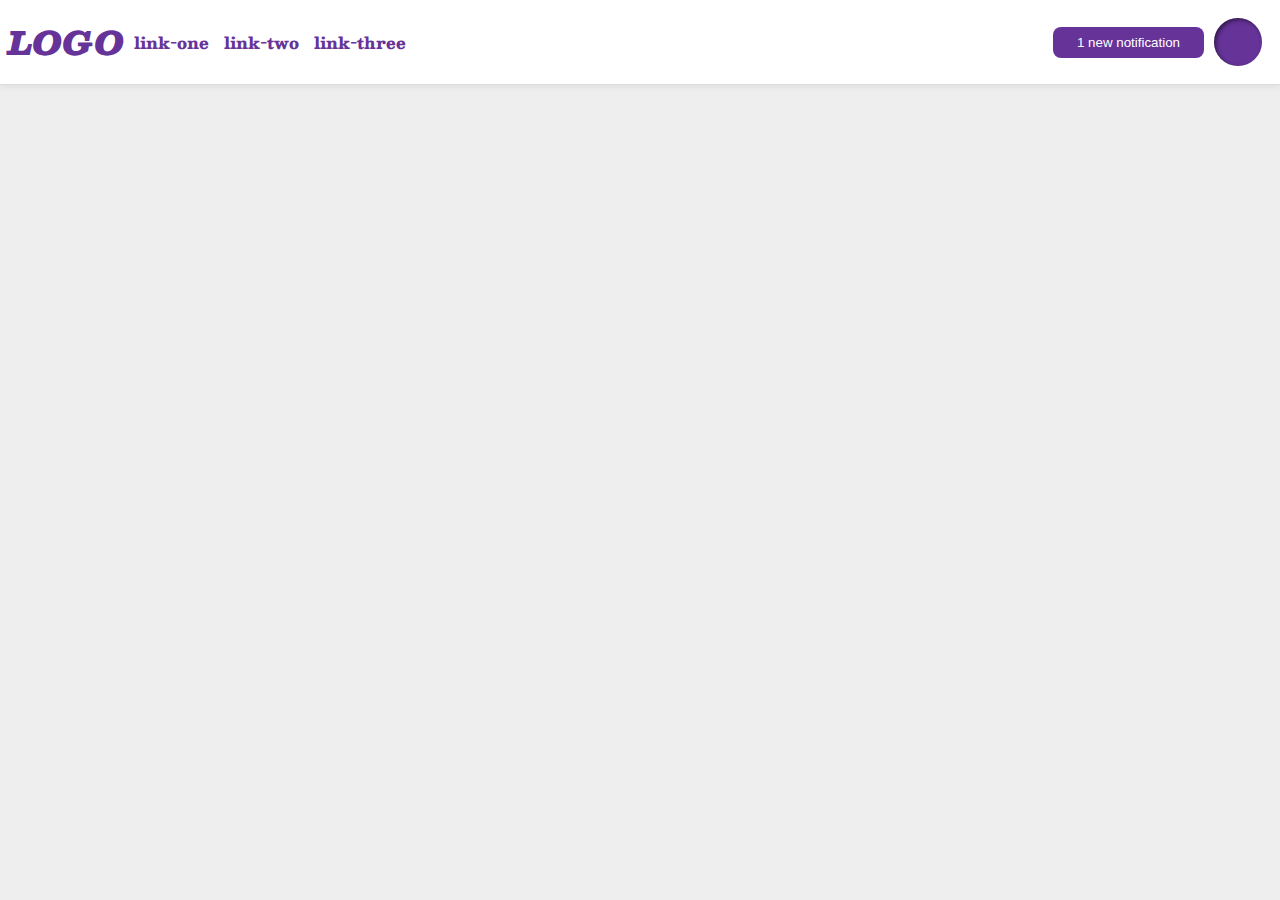
<file: flex/03-flex-header-2/index.html>
<!DOCTYPE html>
<html lang="en">

<head>
  <meta charset="UTF-8">
  <meta http-equiv="X-UA-Compatible" content="IE=edge">
  <meta name="viewport" content="width=device-width, initial-scale=1.0">
  <title>Flex Header 2</title>
  <link rel="stylesheet" href="style.css">
</head>

<body>
  <div class="header">
    <div class="left-h">
      <div class="logo">
        LOGO
      </div>
      <ul class="links">
        <li><a href="https://google.com">link-one</a></li>
        <li><a href="https://google.com">link-two</a></li>
        <li><a href="https://google.com">link-three</a></li>
      </ul>
    </div>
    <div class="right-h">
      <button class="notifications">
        1 new notification
      </button>
      <div class="profile-image"></div>
    </div>
  </div>
</body>

</html>
</file>
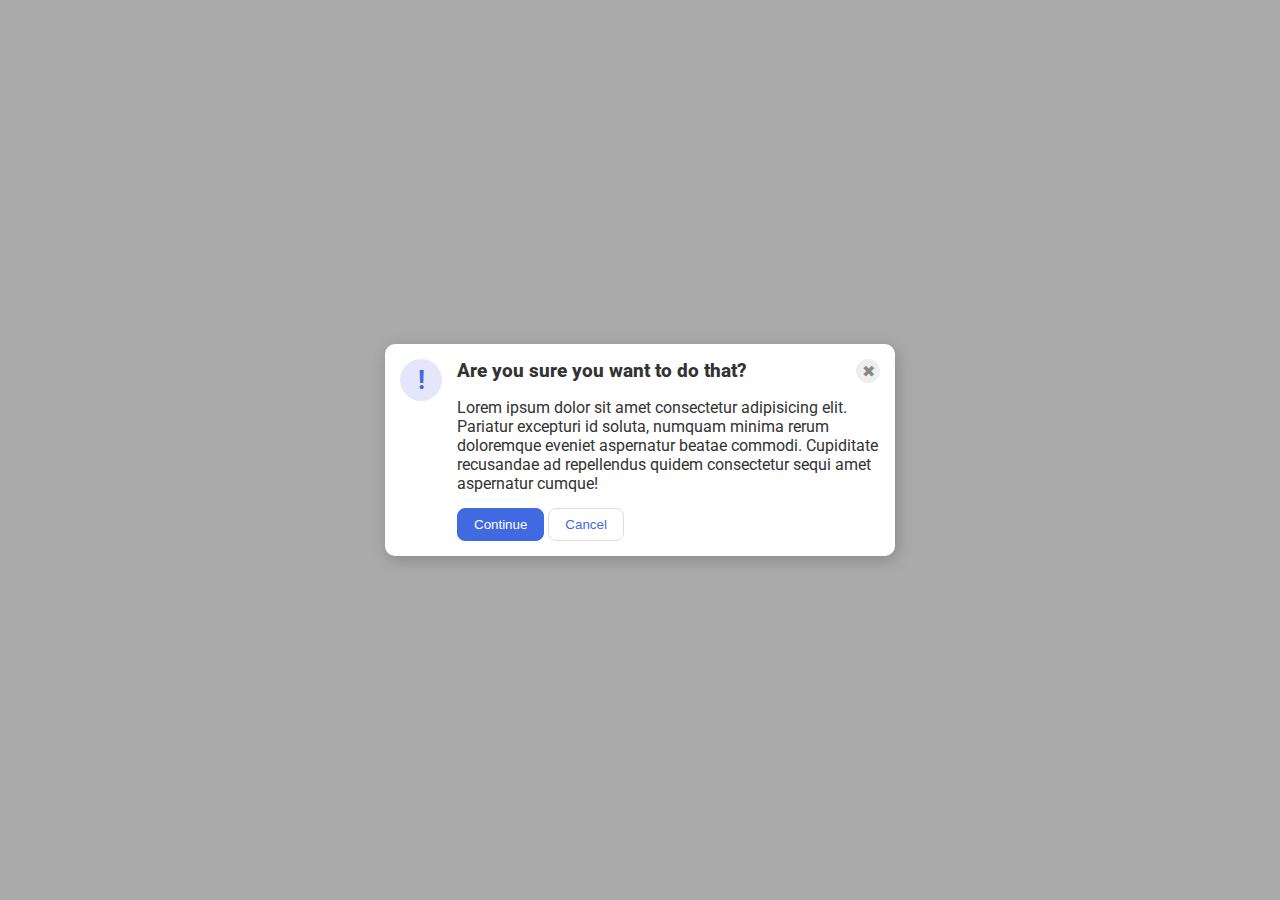
<file: flex/05-flex-modal/index.html>
<!DOCTYPE html>
<html lang="en">

<head>
  <meta charset="UTF-8">
  <meta http-equiv="X-UA-Compatible" content="IE=edge">
  <meta name="viewport" content="width=device-width, initial-scale=1.0">
  <link rel="stylesheet" href="style.css">
  <title>Modal</title>
</head>

<body>
  <div class="modal">
    <div class="icon">!</div>
    <div class="container">
      <div class="question">
        <div class="header">Are you sure you want to do that?</div>
        <button class="close-button">✖</button>
      </div>
      <div class="text">Lorem ipsum dolor sit amet consectetur adipisicing elit. Pariatur excepturi id soluta, numquam
        minima rerum doloremque eveniet aspernatur beatae commodi. Cupiditate recusandae ad repellendus quidem
        consectetur
        sequi amet aspernatur cumque!</div>
      <div class="buttons">
        <button class="continue">Continue</button>
        <button class="cancel">Cancel</button>
      </div>
    </div>
  </div>
</body>

</html>
</file>
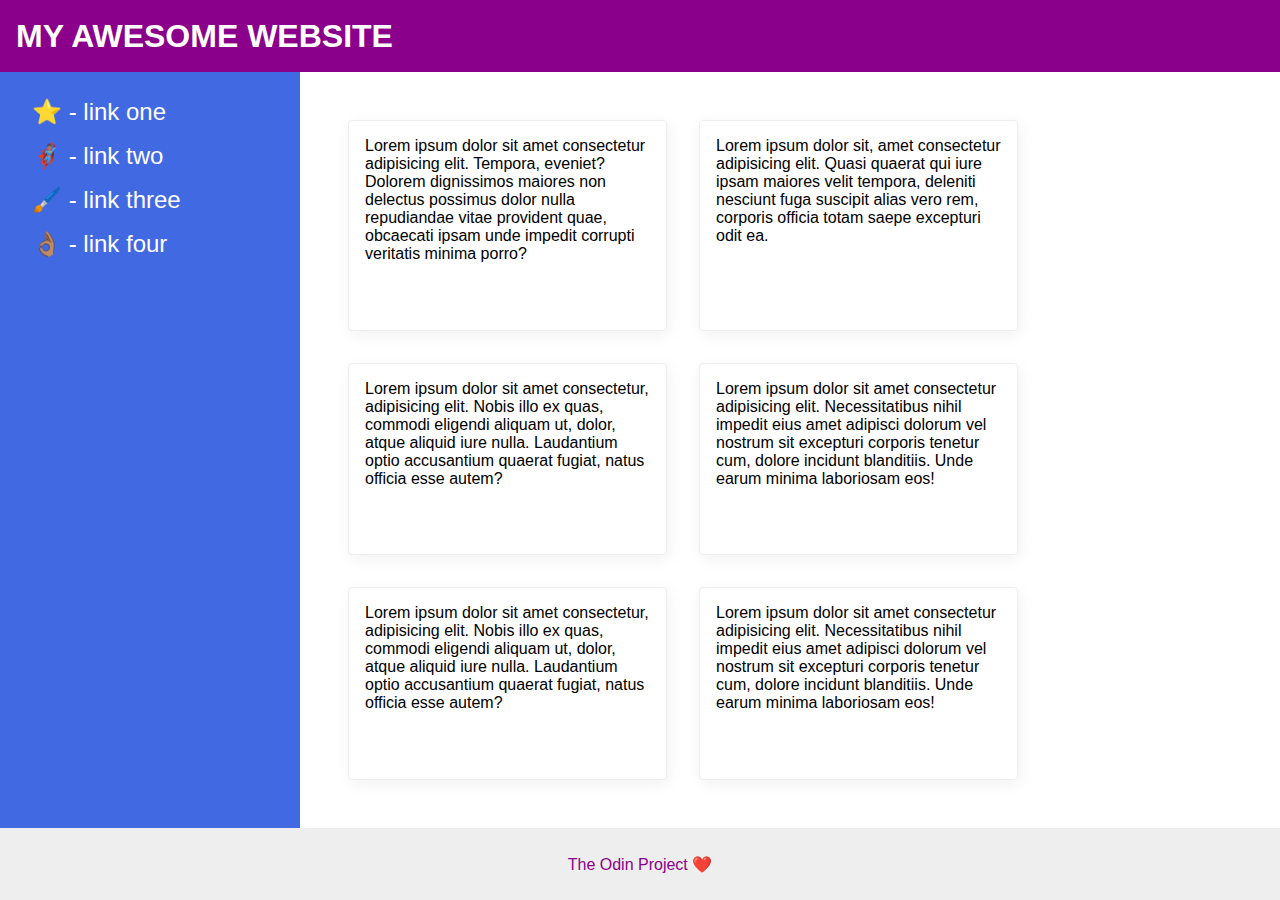
<file: flex/07-flex-layout-2/index.html>
<!DOCTYPE html>
<html lang="en">

<head>
  <meta charset="UTF-8">
  <meta http-equiv="X-UA-Compatible" content="IE=edge">
  <meta name="viewport" content="width=device-width, initial-scale=1.0">
  <title>The Holy Grail</title>
  <link rel="stylesheet" href="style.css">
</head>

<body>
  <div class="header">
    MY AWESOME WEBSITE
  </div>
  <main>
    <div class="sidebar">
      <ul>
        <li><a href="#">⭐ - link one</a></li>
        <li><a href="#">🦸🏽‍♂️ - link two</a></li>
        <li><a href="#">🖌️ - link three</a></li>
        <li><a href="#">👌🏽 - link four</a></li>
      </ul>
    </div>
    <div class="cards">
    <div class="card">Lorem ipsum dolor sit amet consectetur adipisicing elit. Tempora, eveniet? Dolorem dignissimos
      maiores non delectus possimus dolor nulla repudiandae vitae provident quae, obcaecati ipsam unde impedit corrupti
      veritatis minima porro?</div>
    <div class="card">Lorem ipsum dolor sit, amet consectetur adipisicing elit. Quasi quaerat qui iure ipsam maiores
      velit tempora, deleniti nesciunt fuga suscipit alias vero rem, corporis officia totam saepe excepturi odit ea.
    </div>
    <div class="card">Lorem ipsum dolor sit amet consectetur, adipisicing elit. Nobis illo ex quas, commodi eligendi
      aliquam ut, dolor, atque aliquid iure nulla. Laudantium optio accusantium quaerat fugiat, natus officia esse
      autem?</div>
    <div class="card">Lorem ipsum dolor sit amet consectetur adipisicing elit. Necessitatibus nihil impedit eius amet
      adipisci dolorum vel nostrum sit excepturi corporis tenetur cum, dolore incidunt blanditiis. Unde earum minima
      laboriosam eos!</div>
    <div class="card">Lorem ipsum dolor sit amet consectetur, adipisicing elit. Nobis illo ex quas, commodi eligendi
      aliquam ut, dolor, atque aliquid iure nulla. Laudantium optio accusantium quaerat fugiat, natus officia esse
      autem?</div>
    <div class="card">Lorem ipsum dolor sit amet consectetur adipisicing elit. Necessitatibus nihil impedit eius amet
      adipisci dolorum vel nostrum sit excepturi corporis tenetur cum, dolore incidunt blanditiis. Unde earum minima
      laboriosam eos!</div>
    </div>
  </main>
  <div class="footer">
    The Odin Project ❤️
  </div>
</body>

</html>
</file>
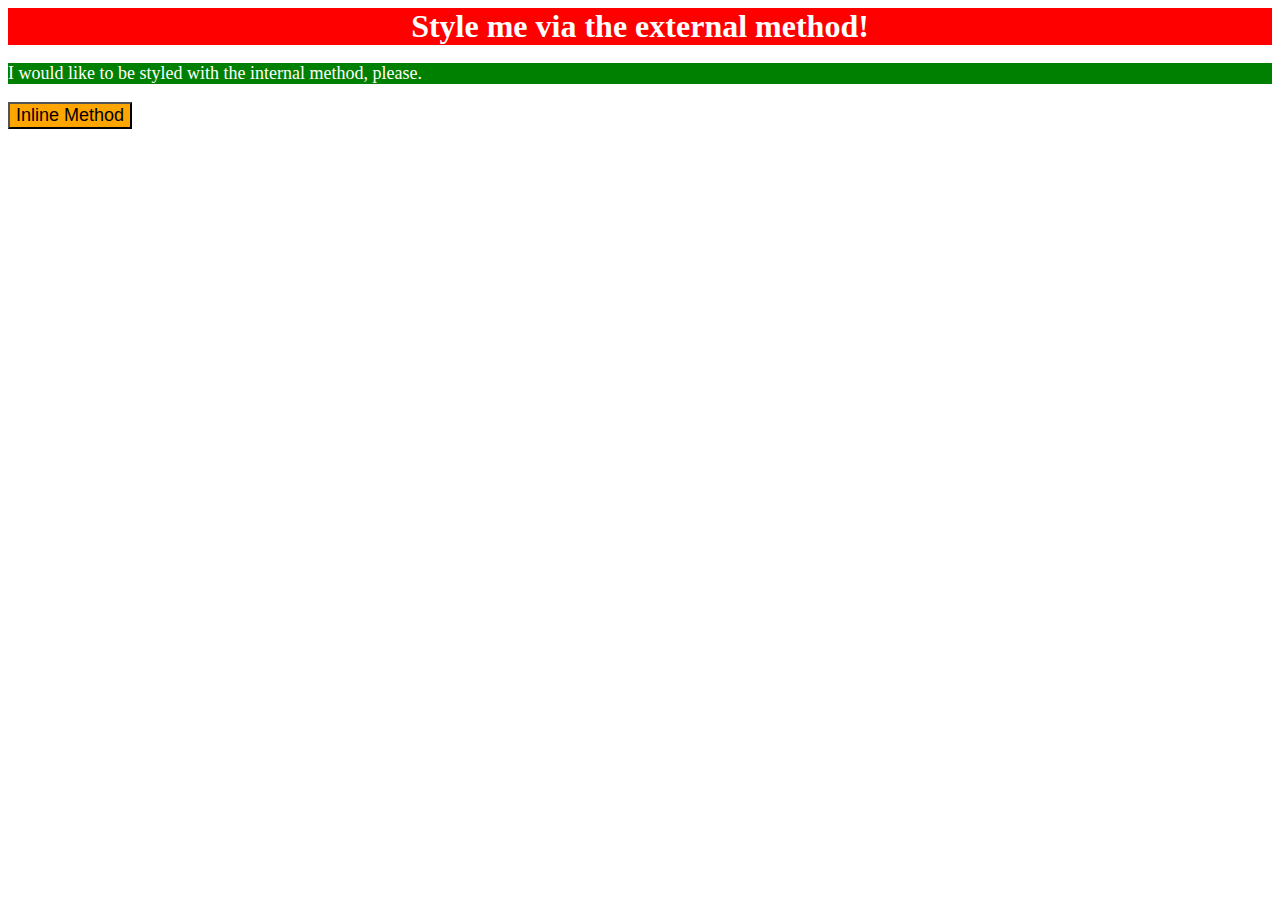
<file: foundations/01-css-methods/index.html>
<!DOCTYPE html>
<html lang="en">

<head>
  <style>
    p {
      background-color: green;
      color: white;
      font-size: 18px;
    }
  </style>
  <link rel="stylesheet" href="styles.css">
  <meta charset="UTF-8">
  <meta http-equiv="X-UA-Compatible" content="IE=edge">
  <meta name="viewport" content="width=device-width, initial-scale=1.0">
  <title>Methods for Adding CSS</title>
</head>

<body>
  <div>Style me via the external method!</div>
  <p>I would like to be styled with the internal method, please.</p>
  <button style="background-color: orange; font-size: 18px">Inline Method</button>
</body>

</html>
</file>
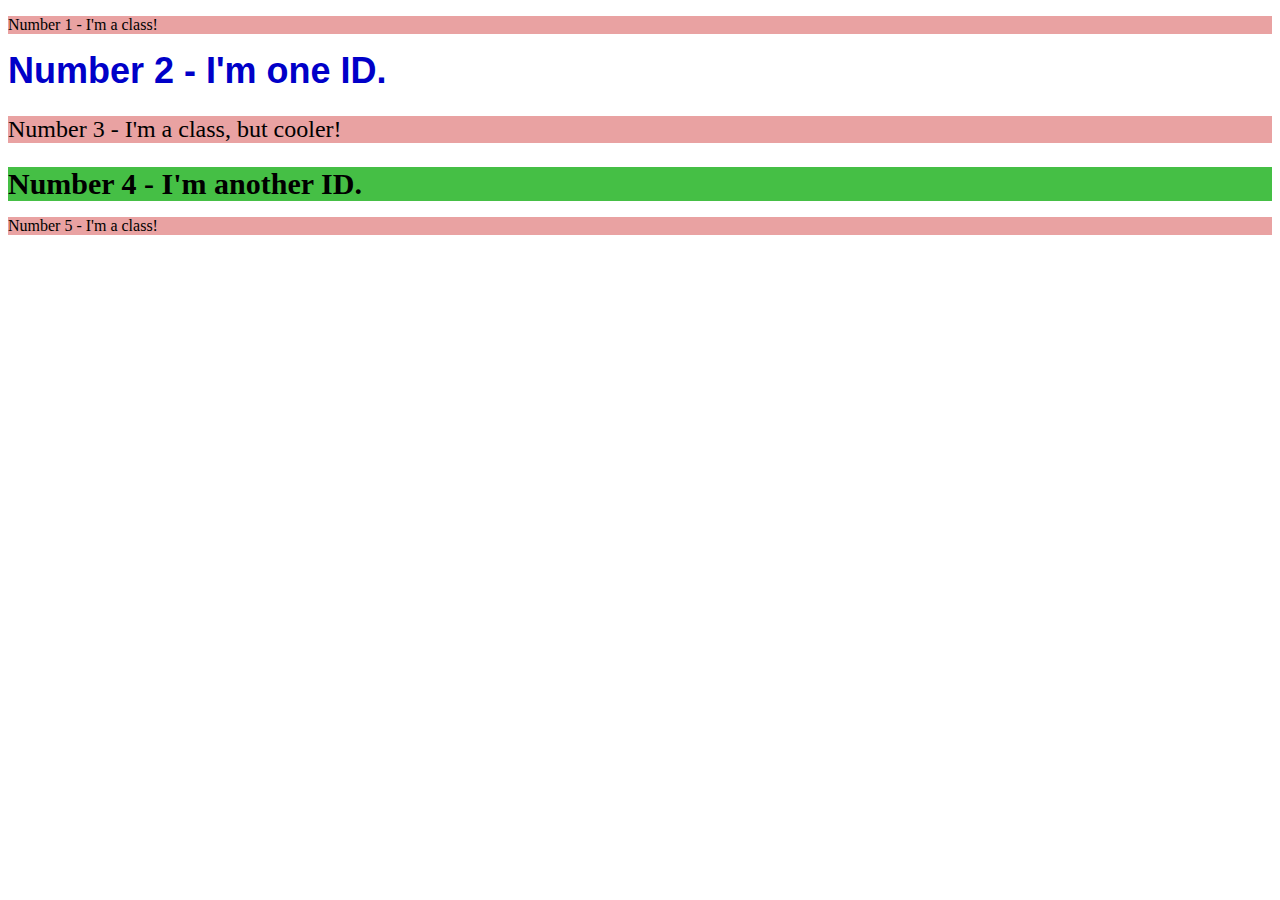
<file: foundations/02-class-id-selectors/index.html>
<!DOCTYPE html>
<html lang="en">
  <head>
    <meta charset="UTF-8">
    <meta http-equiv="X-UA-Compatible" content="IE=edge">
    <meta name="viewport" content="width=device-width, initial-scale=1.0">
    <title>Class and ID Selectors</title>
    <link rel="stylesheet" href="style.css">
  </head>
  <body>
    <p class="odd">Number 1 - I'm a class!</p>
    <div id="second">Number 2 - I'm one ID.</div>
    <p class="odd special">Number 3 - I'm a class, but cooler!</p>
    <div id="fourth">Number 4 - I'm another ID.</div>
    <p class="odd">Number 5 - I'm a class!</p>
  </body>
</html>
</file>
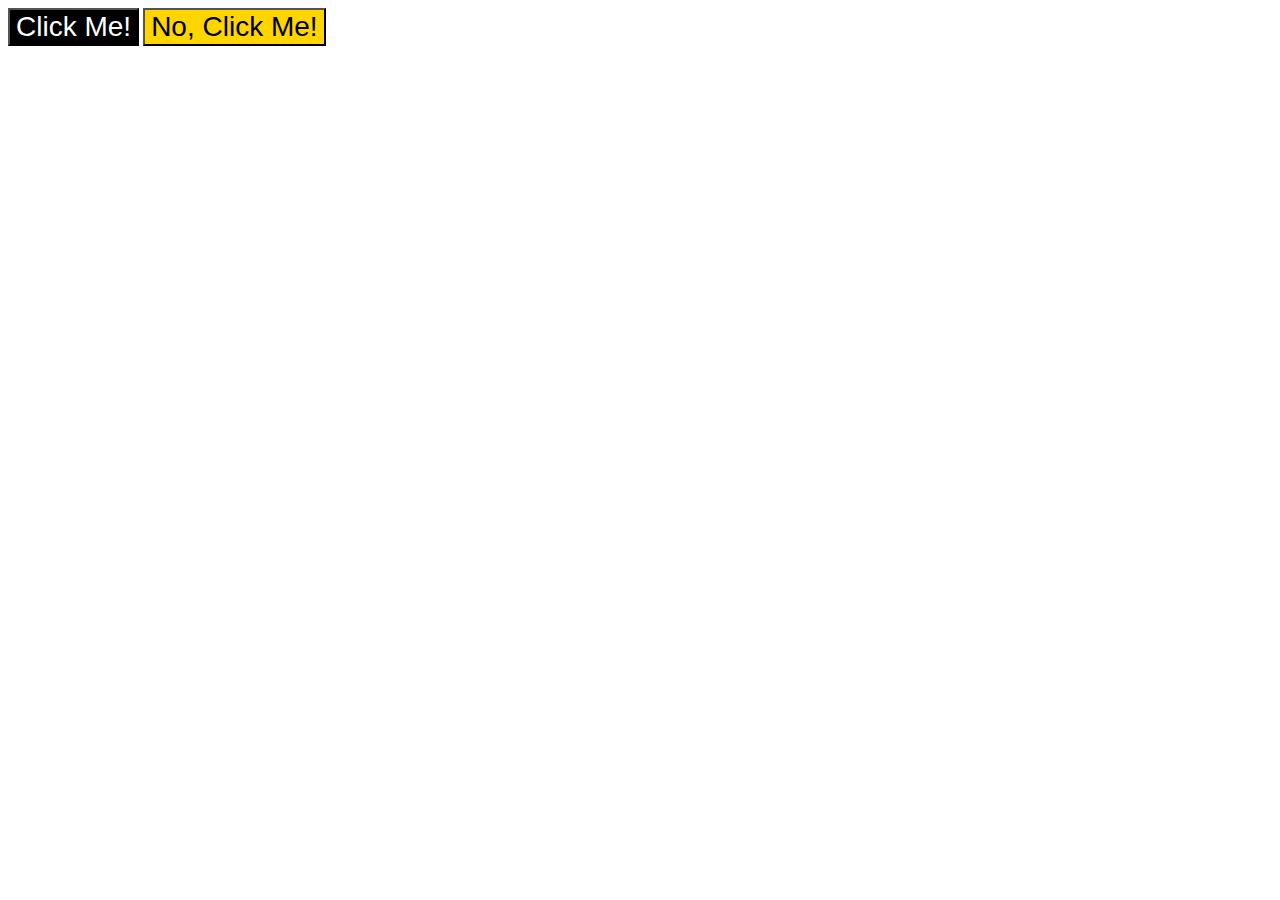
<file: foundations/03-grouping-selectors/index.html>
<!DOCTYPE html>
<html lang="en">
  <head>
    <meta charset="UTF-8">
    <meta http-equiv="X-UA-Compatible" content="IE=edge">
    <meta name="viewport" content="width=device-width, initial-scale=1.0">
    <title>Grouping Selectors</title>
    <link rel="stylesheet" href="style.css">
  </head>
  <body>
    <button class="one button">Click Me!</button>
    <button class="two button">No, Click Me!</button>
  </body>
</html>
</file>
<file: flex/03-flex-header-2/style.css>
/* this is some magical font-importing.  
you'll learn about it later. */
@import url('https://fonts.googleapis.com/css2?family=Besley:ital,wght@0,400;1,900&display=swap');

body {
  margin: 0;
  background: #eee;
  font-family: Besley, serif;
}

.header {
  background: white;
  border-bottom: 1px solid #ddd;
  box-shadow: 0 0 8px rgba(0,0,0,.1);
  display: flex;
  justify-content: space-between;
  align-items: center;
  padding: 8px;
}

.left-h {
  display: flex;
  align-items: center;
  gap: 10px;
}

.right-h {
  display: flex;
  align-items: center;
  padding: 10px;
  gap: 10px;
  flex-shrink: 0;
}

.profile-image {
  background: rebeccapurple;
  box-shadow: inset 2px 2px 4px rgba(0,0,0,.5);
  border-radius: 50%;
  width: 48px;
  height: 48px;
}

.logo {
  color: rebeccapurple;
  font-size: 32px;
  font-weight: 900;
  font-style: italic;
}

button {
  border: none;
  border-radius: 8px;
  background: rebeccapurple;
  color: white;
  padding: 8px 24px;
}

a {
  /* this removes the line under our links */
  text-decoration: none;
  color: rebeccapurple;
}

ul {
  display: flex;
  margin: 0;
  padding: 0;
  list-style-type: none;
  gap: 15px;
  font-weight: 800;
}
</file>
<file: flex/05-flex-modal/style.css>
@import url('https://fonts.googleapis.com/css2?family=Roboto:wght@400;700&display=swap');

html,
body {
  height: 100%;
}

body {
  font-family: Roboto, sans-serif;
  margin: 0;
  background: #aaa;
  color: #333;
  /* I'll give you this one for free lol */
  display: flex;
  align-items: center;
  justify-content: center;
}

.container {
  display: flex;
  flex-direction: column;
  gap: 15px;
}

.header {
  font-weight: 800;
  font-size: larger;
}

.question {
  display: flex;
  justify-content: space-between;
}

.modal {
  background: white;
  width: 480px;
  border-radius: 10px;
  box-shadow: 2px 4px 16px rgba(0, 0, 0, .2);
  display: flex;
  justify-content: space-around;
  gap: 15px;
  padding: 15px;
}

.icon {
  color: royalblue;
  font-size: 26px;
  font-weight: 700;
  background: lavender;
  width: 42px;
  height: 42px;
  border-radius: 50%;
  display: flex;
  align-items: center;
  justify-content: center;
  flex-shrink: 0;
}

.close-button {
  background: #eee;
  border-radius: 50%;
  color: #888;
  font-weight: 400;
  font-size: 16px;
  height: 24px;
  width: 24px;
  display: flex;
  align-items: center;
  justify-content: center;
  border: 1px solid #eee;
  padding: 0;
}

button {
  cursor: pointer;
  padding: 8px 16px;
  border-radius: 8px;
}

button.continue {
  background: royalblue;
  border: 1px solid royalblue;
  color: white;
}

button.cancel {
  background: white;
  border: 1px solid #ddd;
  color: royalblue;
}
</file>
<file: flex/07-flex-layout-2/style.css>
body {
  font-family: -apple-system, BlinkMacSystemFont, 'Segoe UI', Roboto, Oxygen, Ubuntu, Cantarell, 'Open Sans', 'Helvetica Neue', sans-serif;
  margin: 0;
  min-height: 100vh;
  display: flex;
  flex-direction: column;
}

main {
  display: flex;
  flex: 1 1 auto;
}

.cards {
  display: flex;
  flex-wrap: wrap;
  padding: 48px;
  gap: 32px;
}

.header {
  height: 72px;
  background: darkmagenta;
  color: white;
  font-weight: 900;
  flex: 0 1 auto;
  font-size: 32px;
  padding-left: 16px;
  display: flex;
  align-items: center;
}

.footer {
  height: 72px;
  background: #eee;
  color: darkmagenta;
  display: flex;
  justify-content: center;
  align-items: center;
}

.sidebar {
  width: 300px;
  flex: 1 0 auto;
  background: royalblue;
  box-sizing: border-box;
  display: flex;
  justify-content: flex-start;
  padding: 16px;
}

ul {
  list-style-type: none;
  gap: 10px;
  font-weight: 500;
  padding: 0px;
  margin: 0px;
  padding-top: 10px;
}

li {
  margin-bottom: 16px;
}
.sidebar a {
  text-decoration: none;
  color: white;
  font-size: 24px;
  padding: 16px;
}

.card {
  border: 1px solid #eee;
  box-shadow: 2px 4px 16px rgba(0,0,0,.06);
  border-radius: 4px;
  width: 285px;
  padding: 16px;
}
</file>
<file: foundations/01-css-methods/styles.css>
/* `p`: a green background, white text, and a font size of 18px */

div {
  background-color: red;
  color: white;
  font-size: 32px;
  text-align: center;
  font-weight: bold;
}
</file>
<file: foundations/02-class-id-selectors/style.css>
/* * **All odd numbered elements**: 
a light red/pink background, 
and a list of fonts containing `Verdana` 
and `DejaVu Sans` with `sans-serif` 
as a fallback */

.odd {
  background-color: rgb(233, 162, 162);
  font-family: "Verdana" "DejaVu Sans" sans-serif
}

.odd.special {
  font-size: 24px;
}

/* * **The second element**: blue text 
and a font size of 36px */

#second {
  font-size: 36px;
  color: rgb(0,0,200);
  font-weight: 600;
  font-family:'Segoe UI', Tahoma, Geneva, Verdana, sans-serif
}

/* * **The fourth element**:
 a light green background, 
a font size of 24px, and bold */
#fourth {
  background-color: rgb(69, 191, 69);
  font-weight: 800;
  font-size: 30px;
}
</file>
<file: foundations/03-grouping-selectors/style.css>
/* - **The first element**: a black background and white text
- **The second element**: a yellow background
- **Both elements**: a font size of 28px and a list of fonts containing `Helvetica` and 
`Times New Roman`, with `sans-serif` as a fallback */

.one {
  background-color: hsl(0, 0%, 0%);
  color: hsl(0, 0%, 100%);
}

.two {
  background-color: hsl(50, 100%, 50%);
}

button {
  font-size: 28px;
  font-family: "Helvetica","Times New Roman", sans-serif;
}
</file>
